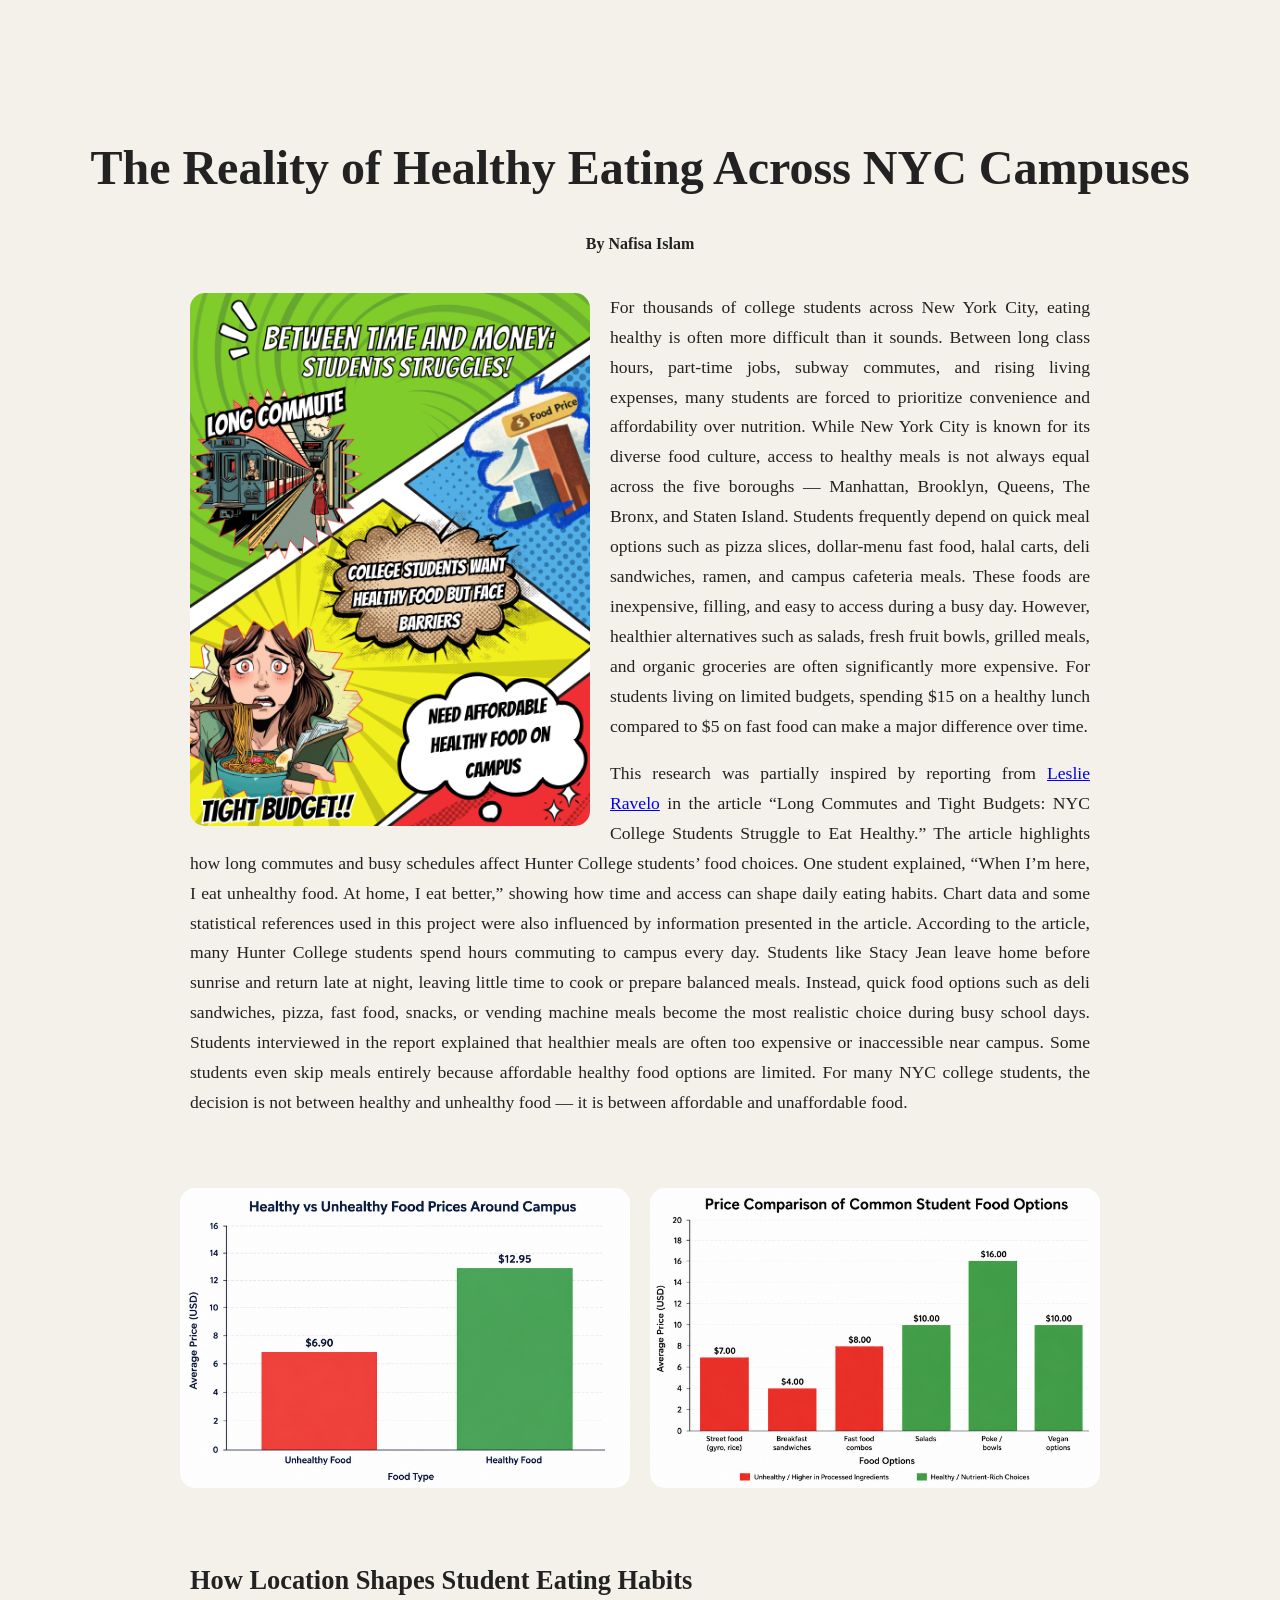
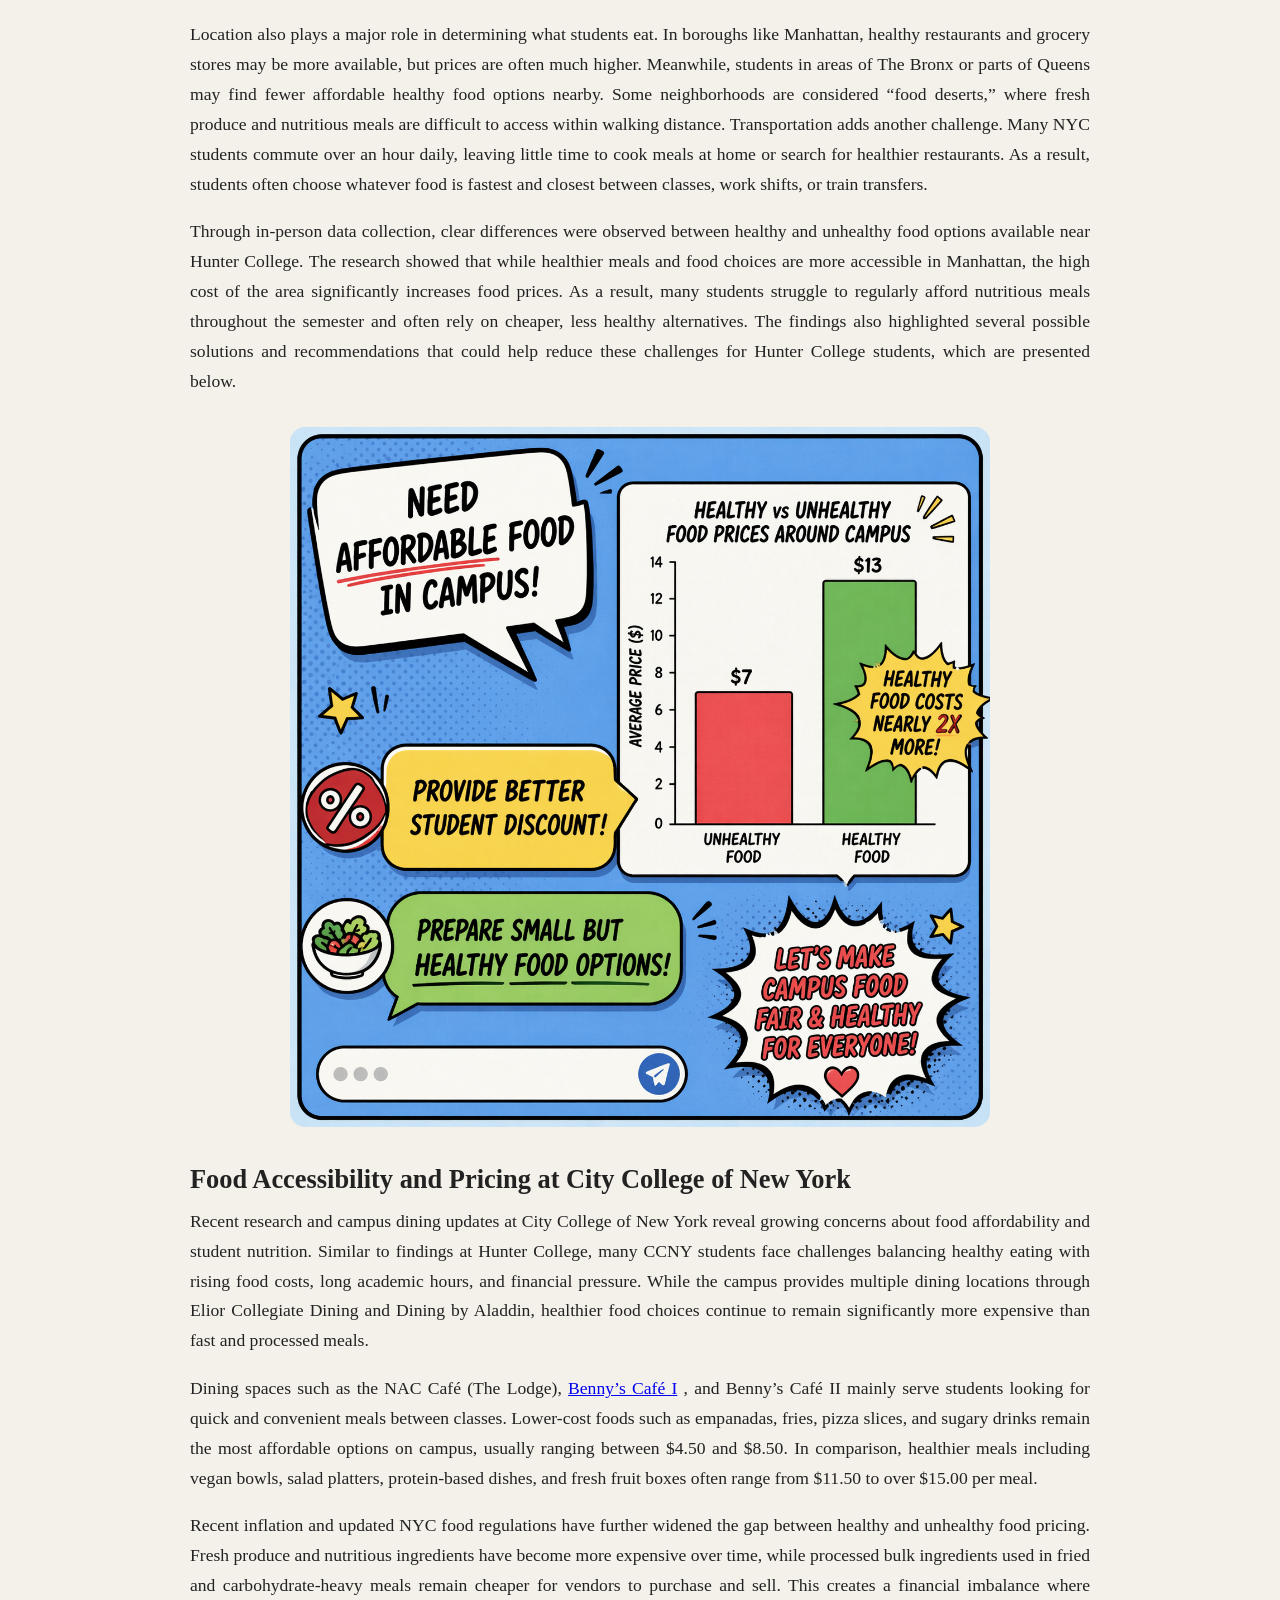
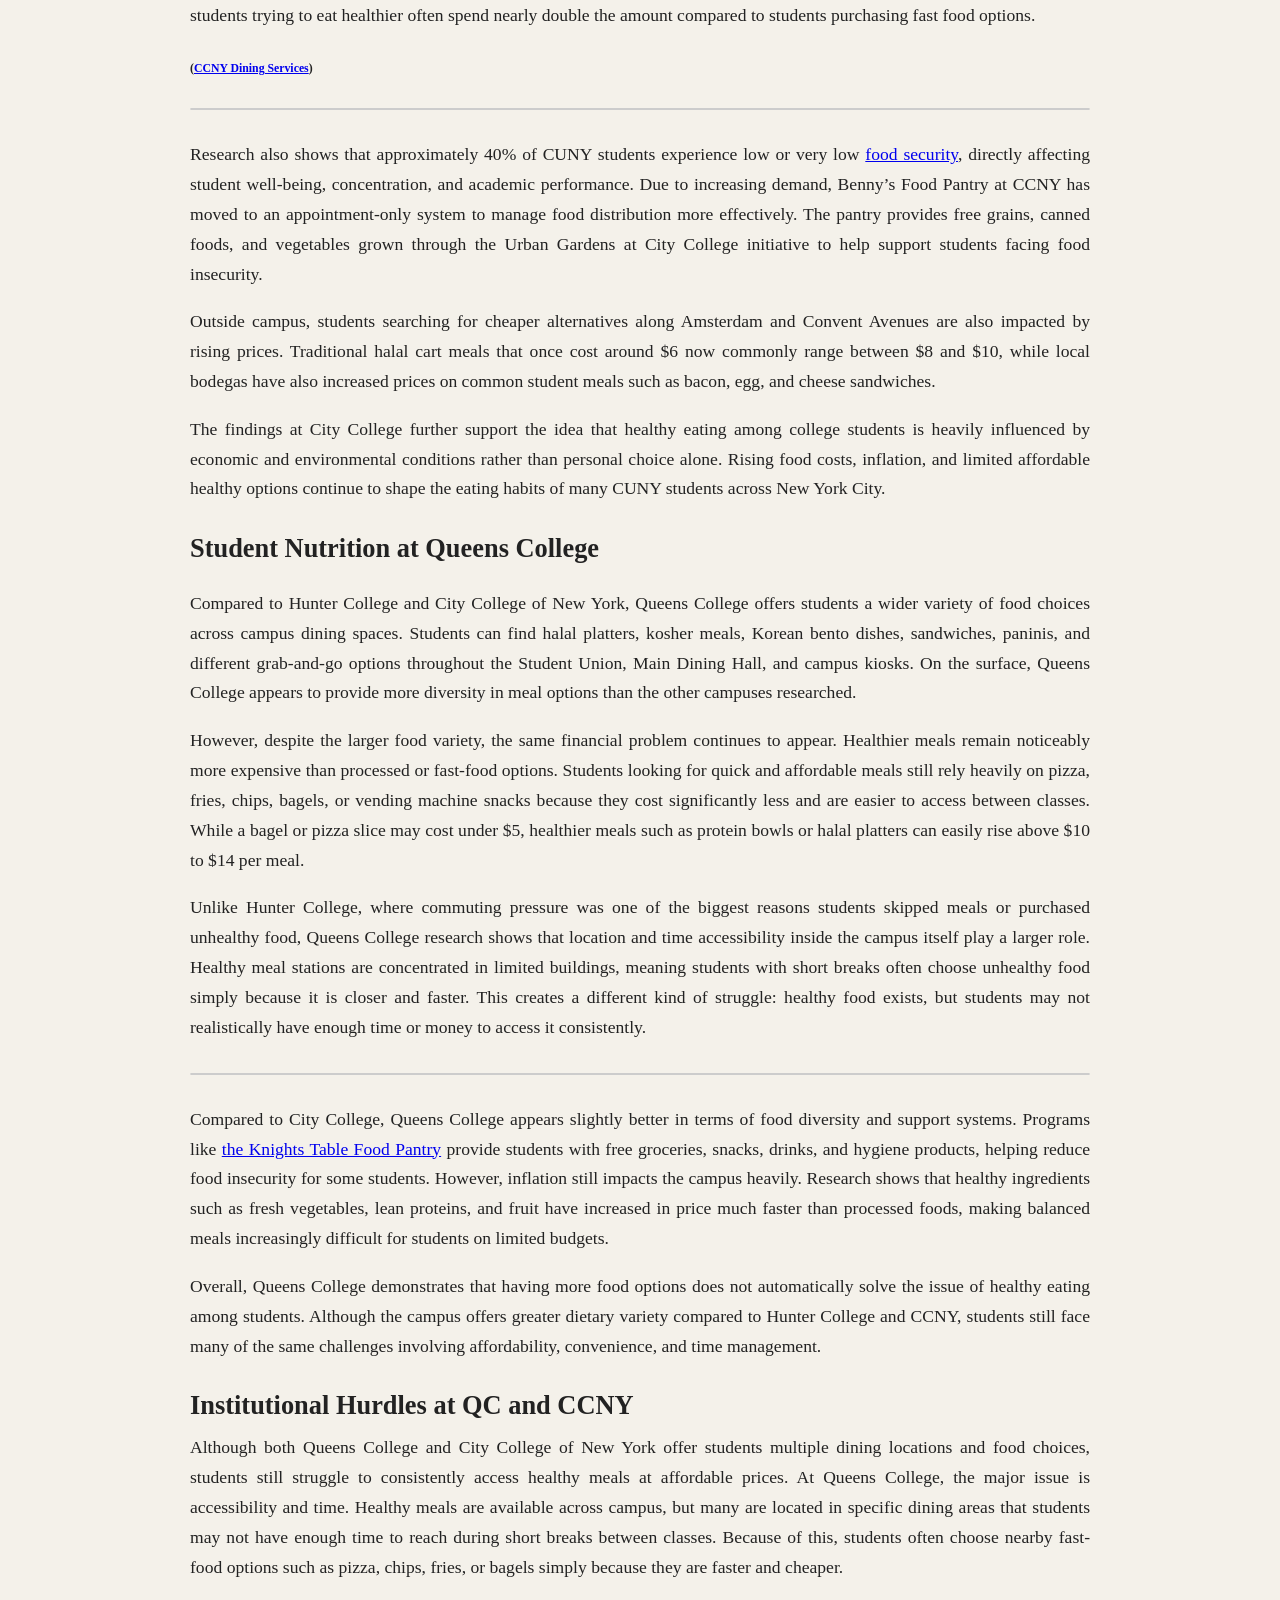
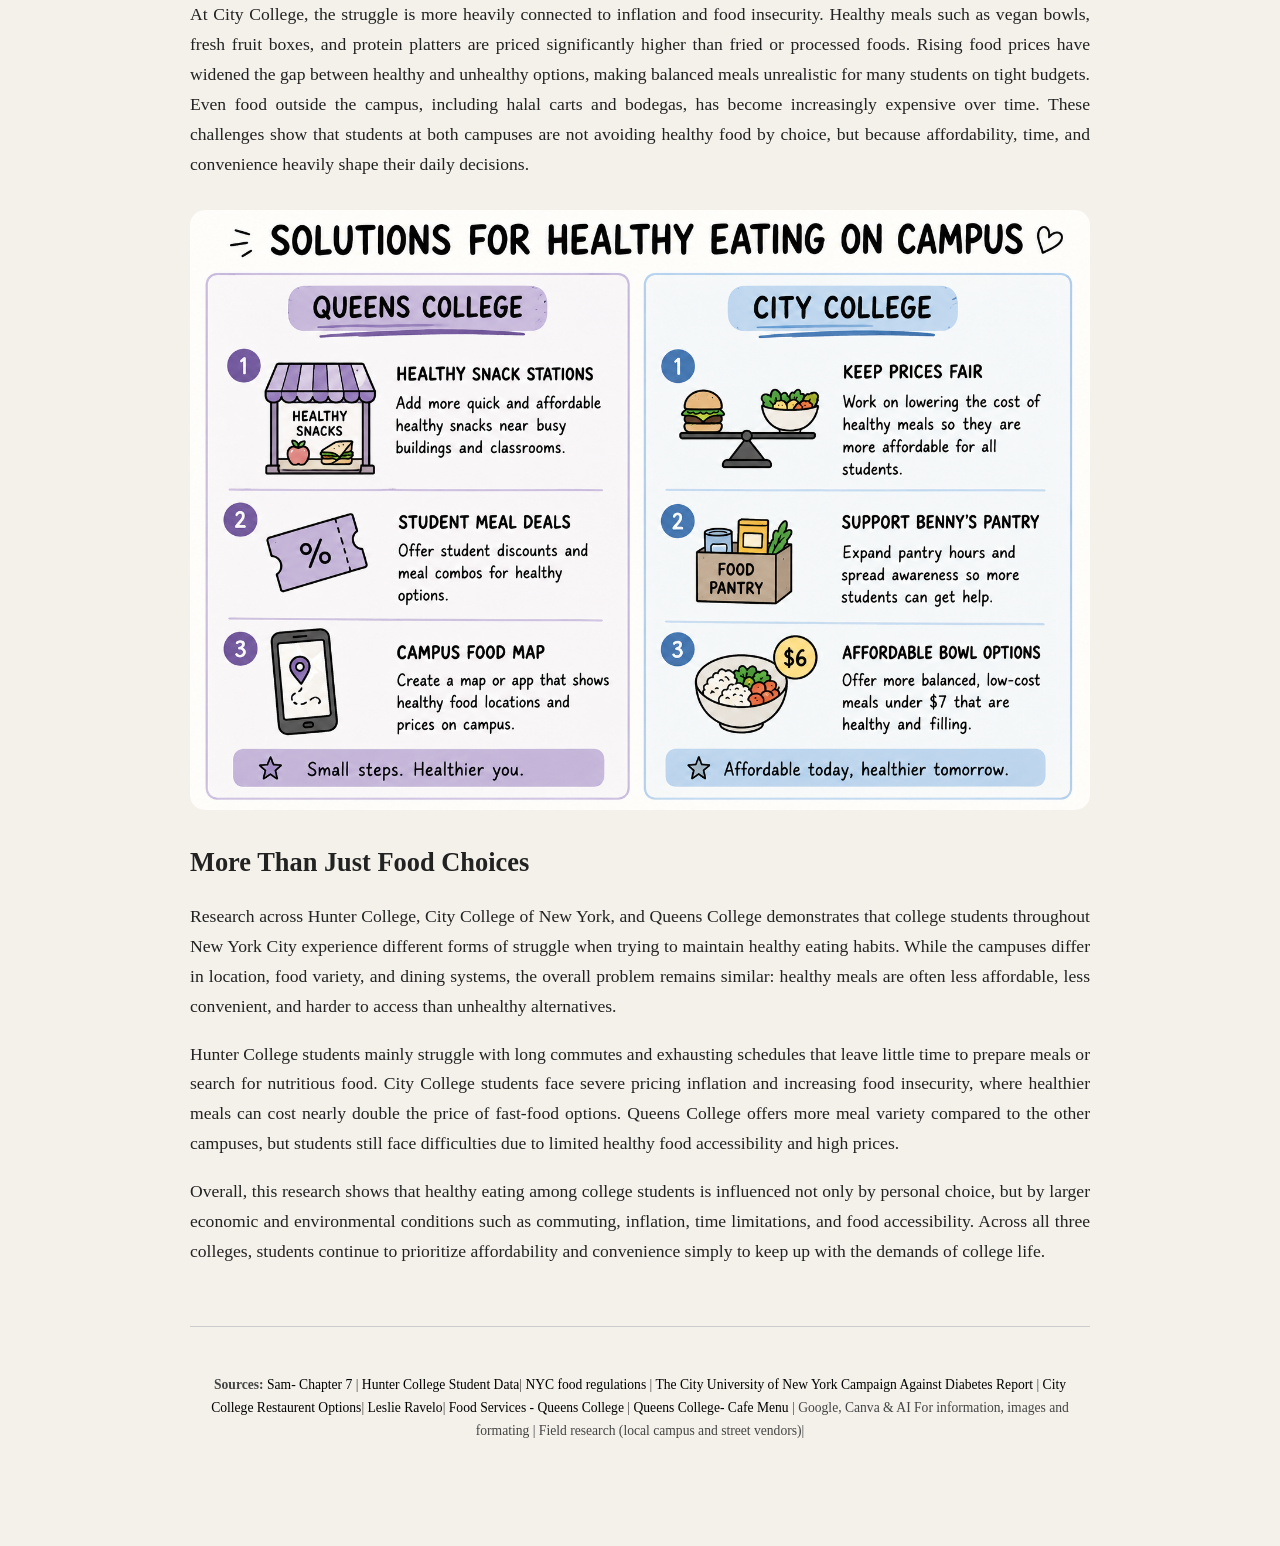
<file: index.html>
<!DOCTYPE html>
<html lang="en">

<head>
    <meta charset="UTF-8">
    <meta name="viewport" content="width=device-width, initial-scale=1.0">
    <title>Student Food Struggles</title>

    <!-- LINK TO CSS -->
    <link rel="stylesheet" href="styles.css">
</head>

<body>


    <!-- HERO SECTION -->
    <section id="hero">

        <h1 class="main-title">The Reality of Healthy Eating Across NYC Campuses
        </h1>
        <h4>By Nafisa Islam</h4>

        <div class="article-text">

            <img src="images/img02.png" alt="comic"
                style="float:left; width:400px; margin-right:20px; margin-bottom:10px; border-radius: 15px;">
            For thousands of college students across New York City, eating healthy is often more difficult than it
            sounds. Between long class hours, part-time jobs, subway commutes, and rising living expenses, many students
            are forced to prioritize convenience and affordability over nutrition. While New York City is known for its
            diverse food culture, access to healthy meals is not always equal across the five boroughs — Manhattan,
            Brooklyn, Queens, The Bronx, and Staten Island.
            Students frequently depend on quick meal options such as pizza slices, dollar-menu fast food, halal carts,
            deli sandwiches, ramen, and campus cafeteria meals. These foods are inexpensive, filling, and easy to access
            during a busy day. However, healthier alternatives such as salads, fresh fruit bowls, grilled meals, and
            organic groceries are often significantly more expensive. For students living on limited budgets, spending
            $15 on a healthy lunch compared to $5 on fast food can make a major difference over time.

            <p>

                This research was partially inspired by reporting from <a href="pdf.pdf" target="_blank"
                    type="application/pdf">Leslie Ravelo</a> in the article “Long Commutes and
                Tight Budgets: NYC College Students Struggle to Eat Healthy.” The article highlights how long commutes
                and busy schedules affect Hunter College students’ food choices. One student explained, “When I’m here,
                I eat unhealthy food. At home, I eat better,” showing how time and access can shape daily eating habits.
                Chart data and some statistical references used in this project were also influenced by information
                presented in the article.

                According to the article, many Hunter College students spend hours commuting to campus every day.
                Students like Stacy Jean leave home before sunrise and return late at night, leaving little time to cook
                or prepare balanced meals. Instead, quick food options such as deli sandwiches, pizza, fast food,
                snacks, or vending machine meals become the most realistic choice during busy school days.

                Students interviewed in the report explained that healthier meals are often too expensive or
                inaccessible near campus. Some students even skip meals entirely because affordable healthy food options
                are limited. For many NYC college students, the decision is not between healthy and unhealthy food — it
                is between affordable and unaffordable food.

            </p>


            <div class="chart-container">
                <img src="images/img06.png" alt="Tuition trend" class="chart-img">
                <img src="images/img07.png" alt="Tuition fees" class="chart-img">


            </div>

            <h2 style="margin-bottom: 5px; text-align: left;">How Location Shapes Student Eating Habits</h2>

            <p> Location also plays a major role in determining what students eat. In boroughs like Manhattan, healthy
                restaurants and grocery stores may be more available, but prices are often much higher. Meanwhile,
                students in areas of The Bronx or parts of Queens may find fewer affordable healthy food options nearby.
                Some neighborhoods are considered “food deserts,” where fresh produce and nutritious meals are difficult
                to access within walking distance.
                Transportation adds another challenge. Many NYC students commute over an hour daily, leaving little time
                to cook meals at home or search for healthier restaurants. As a result, students often choose whatever
                food is fastest and closest between classes, work shifts, or train transfers.
            </p>

            <p>

                Through in-person data collection, clear differences were observed between healthy and unhealthy food
                options available near Hunter College. The research showed that while healthier meals and food choices
                are more accessible in Manhattan, the high cost of the area significantly increases food prices. As a
                result, many students struggle to regularly afford nutritious meals throughout the semester and often
                rely on cheaper, less healthy alternatives. The findings also highlighted several possible solutions and
                recommendations that could help reduce these challenges for Hunter College students, which are presented
                below.

            <div class="chart-container">

                <img src="images/img08.png" class="float-img" alt="comic" style="width:700px;">

            </div>

            </p>

            <h2 style="margin-bottom: 5px; text-align: left;">Food Accessibility and Pricing at City College of New York
            </h2>

            Recent research and campus dining updates at City College of New York reveal growing concerns about food
            affordability and student nutrition. Similar to findings at Hunter College, many CCNY students face
            challenges balancing healthy eating with rising food costs, long academic hours, and financial pressure.
            While the campus provides multiple dining locations through Elior Collegiate Dining and Dining by
            Aladdin, healthier food choices continue to remain significantly more expensive than fast and processed
            meals.
            <p>
                Dining spaces such as the NAC Café (The Lodge), <a href="https://www.ccny.cuny.edu/bennysfoodpantry"
                    target="_blank">Benny’s Café I</a> , and Benny’s Café II mainly
                serve
                students looking for quick and convenient meals between classes. Lower-cost foods such as empanadas,
                fries, pizza slices, and sugary drinks remain the most affordable options on campus, usually ranging
                between $4.50 and $8.50. In comparison, healthier meals including vegan bowls, salad platters,
                protein-based dishes, and fresh fruit boxes often range from $11.50 to over $15.00 per meal. </p>
            <p>
                Recent inflation and updated NYC
                food regulations have further widened the gap between healthy and
                unhealthy food pricing. Fresh produce and nutritious ingredients have become more expensive over time,
                while processed bulk ingredients used in fried and carbohydrate-heavy meals remain cheaper for vendors
                to purchase and sell. This creates a financial imbalance where students trying to eat healthier often
                spend nearly double the amount compared to students purchasing fast food options. </p>

            <h6>(<a href="https://www.ccny.cuny.edu/dining">CCNY Dining Services</a>)</h6>

            <div class="flourish-embed flourish-chart" data-src="visualisation/28912403"
                style="border-radius: 15px; overflow: hidden; border: 1px solid #ccc;">
                <script src="https://public.flourish.studio/resources/embed.js"></script>
                <noscript>
                    <img src="https://public.flourish.studio/visualisation/28912403/thumbnail" width="20%"
                        alt="chart visualization" />
                </noscript>
            </div>


            <p>
                Research also shows that approximately 40% of CUNY students experience low or very low <a
                    href="https://www.healthycuny.org/food-security" target="_blank">food security</a>,
                directly affecting student well-being, concentration, and academic performance. Due to increasing
                demand, Benny’s Food Pantry at CCNY has moved to an appointment-only system to manage food distribution
                more effectively. The pantry provides free grains, canned foods, and vegetables grown through the Urban
                Gardens at City College initiative to help support students facing food insecurity. </p>
            <p>
                Outside campus, students searching for cheaper alternatives along Amsterdam and Convent Avenues are also
                impacted by rising prices. Traditional halal cart meals that once cost around $6 now commonly range
                between $8 and $10, while local bodegas have also increased prices on common student meals such as
                bacon, egg, and cheese sandwiches. </p>
            <p>
                The findings at City College further support the idea that healthy eating among college students is
                heavily influenced by economic and environmental conditions rather than personal choice alone. Rising
                food costs, inflation, and limited affordable healthy options continue to shape the eating habits of
                many CUNY students across New York City.
            </p>
            </p>

            <h2 style="margin-bottom: 5px; text-align: left;">Student Nutrition at Queens College</h2>

            <p>
                Compared to Hunter College and City College of New York, Queens College offers students a wider variety
                of food choices across campus dining spaces. Students can find halal platters, kosher meals, Korean
                bento dishes, sandwiches, paninis, and different grab-and-go options throughout the Student Union, Main
                Dining Hall, and campus kiosks. On the surface, Queens College appears to provide more diversity in meal
                options than the other campuses researched.
            <p>
                However, despite the larger food variety, the same financial problem continues to appear. Healthier
                meals remain noticeably more expensive than processed or fast-food options. Students looking for quick
                and affordable meals still rely heavily on pizza, fries, chips, bagels, or vending machine snacks
                because they cost significantly less and are easier to access between classes. While a bagel or pizza
                slice may cost under $5, healthier meals such as protein bowls or halal platters can easily rise above
                $10 to $14 per meal. </p>

            <p> Unlike Hunter College, where commuting pressure was one of the biggest reasons students skipped meals or
                purchased unhealthy food, Queens College research shows that location and time accessibility inside the
                campus itself play a larger role. Healthy meal stations are concentrated in limited buildings, meaning
                students with short breaks often choose unhealthy food simply because it is closer and faster. This
                creates a different kind of struggle: healthy food exists, but students may not realistically have
                enough time or money to access it consistently. </p>

            <div class="flourish-embed flourish-table" data-src="visualisation/28913728"
                style="border-radius: 15px; overflow: hidden; border: 1px solid #ccc;">
                <script src="https://public.flourish.studio/resources/embed.js"></script>
                <noscript>
                    <img src="https://public.flourish.studio/visualisation/28913728/thumbnail" width="30%"
                        alt="table visualization" />
                </noscript>
            </div>


            <p> Compared to City College, Queens College appears slightly better in terms of food diversity and support
                systems. Programs like <a href="https://www.qc.cuny.edu/sdl/food-pantry/" target="_blank">the Knights
                    Table Food Pantry</a> provide students with free groceries, snacks,
                drinks, and hygiene products, helping reduce food insecurity for some students. However, inflation still
                impacts the campus heavily. Research shows that healthy ingredients such as fresh vegetables, lean
                proteins, and fruit have increased in price much faster than processed foods, making balanced meals
                increasingly difficult for students on limited budgets. </p>

            Overall, Queens College demonstrates that having more food options does not automatically solve the
            issue of healthy eating among students. Although the campus offers greater dietary variety compared to
            Hunter College and CCNY, students still face many of the same challenges involving affordability,
            convenience, and time management.
            </p>

            <h2 style="margin-bottom: 5px; text-align: left;">Institutional Hurdles at QC and CCNY</h2>

            Although both Queens College and City College of New York offer students multiple dining locations and
            food choices, students still struggle to consistently access healthy meals at affordable prices. At
            Queens College, the major issue is accessibility and time. Healthy meals are available across campus,
            but many are located in specific dining areas that students may not have enough time to reach during
            short breaks between classes. Because of this, students often choose nearby fast-food options such as
            pizza, chips, fries, or bagels simply because they are faster and cheaper.

            <p>
                At City College, the struggle is more heavily connected to inflation and food insecurity. Healthy meals
                such as vegan bowls, fresh fruit boxes, and protein platters are priced significantly higher than fried
                or processed foods. Rising food prices have widened the gap between healthy and unhealthy options,
                making balanced meals unrealistic for many students on tight budgets. Even food outside the campus,
                including halal carts and bodegas, has become increasingly expensive over time. These challenges show
                that students at both campuses are not avoiding healthy food by choice, but because affordability, time,
                and convenience heavily shape their daily decisions.
            </p>


            <div class="chart-container">
                <img src="images/img.09.png" class="float-img" alt="comic" style="width:100%;">
            </div>


            <h2 style="margin-bottom: 5px; text-align: left;">More Than Just Food Choices</h2>

            <p>
                Research across Hunter College, City College of New York, and Queens College demonstrates that college
                students throughout New York City experience different forms of struggle when trying to maintain healthy
                eating habits. While the campuses differ in location, food variety, and dining systems, the overall
                problem remains similar: healthy meals are often less affordable, less convenient, and harder to access
                than unhealthy alternatives.
            </p>

            <p>
                Hunter College students mainly struggle with long commutes and exhausting schedules that leave little
                time to prepare meals or search for nutritious food. City College students face severe pricing inflation
                and increasing food insecurity, where healthier meals can cost nearly double the price of fast-food
                options. Queens College offers more meal variety compared to the other campuses, but students still face
                difficulties due to limited healthy food accessibility and high prices.
            </p>

            <p>
                Overall, this research shows that healthy eating among college students is influenced not only by
                personal choice, but by larger economic and environmental conditions such as commuting, inflation, time
                limitations, and food accessibility. Across all three colleges, students continue to prioritize
                affordability and convenience simply to keep up with the demands of college life.
            </p>






            <footer class="simple-footer">

                <p class="footer-credit">

                <p class="footer-sources">
                    <strong>Sources:</strong>
                    <a href="https://www.cuny.edu/wp-content/uploads/sites/4/page-assets/financial-aid/information-resources/staff-resources/sam-manuals/SAM-Chapter-07-Budgets-2024-25_Final.pdf"
                        target="_blank">Sam- Chapter 7 </a>|
                    <a href="https://www.hunter.cuny.edu/about/facts-and-statistics/" target="_blank">Hunter College
                        Student Data</a>|
                    <a
                        href="https://www.theknightnews.com/2025/12/03/nyc-releases-updated-food-standards-for-foods-and-beverages-served-by-11-city-agencies/">NYC
                        food regulations </a>|
                    <a
                        href="https://www.cuny.edu/wp-content/uploads/sites/4/about/university-resources/healthy-cuny/WhatsForLunchAtCuny.pdf">
                        The City University of New York Campaign Against Diabetes Report </a>|

                    <a href="City college restaurents options.pdf" target="_blank" type="application/pdf"> City College
                        Restaurent Options</a>|

                    <a href="pdf.pdf" target="_blank" type="application/pdf">Leslie Ravelo</a>|

                    <a href="https://www.qc.cuny.edu/sl/food-services/" target="_blank"> Food Services - Queens College
                    </a>|

                    <a href="https://www.qc.cuny.edu/wp-content/uploads/sites/28/2022/02/Main_Dining_Hall_Menu.pdf"
                        target="_blank"> Queens College- Cafe Menu</a>

                    | Google, Canva & AI For information, images and formating |
                    Field research (local campus and street vendors)|




                </p>

            </footer>


</body>

</html>
</file>
<file: styles.css>
/* GENERAL */
body {
    margin: 0;
    font-family: Georgia, "Times New Roman", serif;
    scroll-behavior: smooth;
    background: #f4f1ea;
    color: #222;
}

/* SECTION SPACING */
section {
    padding: 60px 20px;
}

/* HEADINGS */
.main-title {
    text-align: center;
    font-size: 3rem;
    margin-top: 80px;
}

h2 {
    text-align: center;
    margin-bottom: 40px;
}
h4 {
    text-align: center;
    margin-bottom: 40px;
}
h3 {
    text-align: center;
    margin-bottom: 40px;
}


/* ARTICLE TEXT */
.article-text {
    max-width: 900px;
    margin: auto;
    font-size: 1.1rem;
    line-height: 1.7;
    text-align: justify;
}

/* FLOAT IMAGE (WRAP TEXT) */
.float-img {
    width: 90%;
    max-width: 1400px;
    height: auto;
    display: block;
    margin: auto;
    border-radius: 15px;
}

/* CLEAR FLOAT */
.article-text::after {
    content: "";
    display: block;
    clear: both;
}

/* IMAGE GROUP (your charts at bottom) */
.article-text div {
    display: flex;
    justify-content: center;
    gap: 20px;
    margin: 30px 0;
}

.chart-container {
    max-width: 900px;     /* SAME as .article-text */
    margin: 40px auto;    /* centers it perfectly */
    
    display: flex;
    gap: 30px;

     border-radius: 15px;
}

.chart-container .chart-img {
    width: 50%;
    height: auto;
    border-radius: 15px;
}

.chart-img {
    width: 100%;
    height: auto;
    display: block;
    margin: 40px auto;
}

/* FOOTER */
.simple-footer {
    border-top: 1px solid #ccc;
    margin-top: 60px;
    padding: 30px 20px;
    text-align: center;
    background: transparent;
    color: #222;
    font-family: Georgia, "Times New Roman", serif;
}

.footer-credit {
    font-size: 0.95rem;
    margin-bottom: 10px;
}

.footer-sources {
    font-size: 0.85rem;
    color: #444;
}

.footer-sources a {
    color: #000;
    text-decoration: none;
}

.footer-sources a:hover {
    text-decoration: underline;
}
</file>
